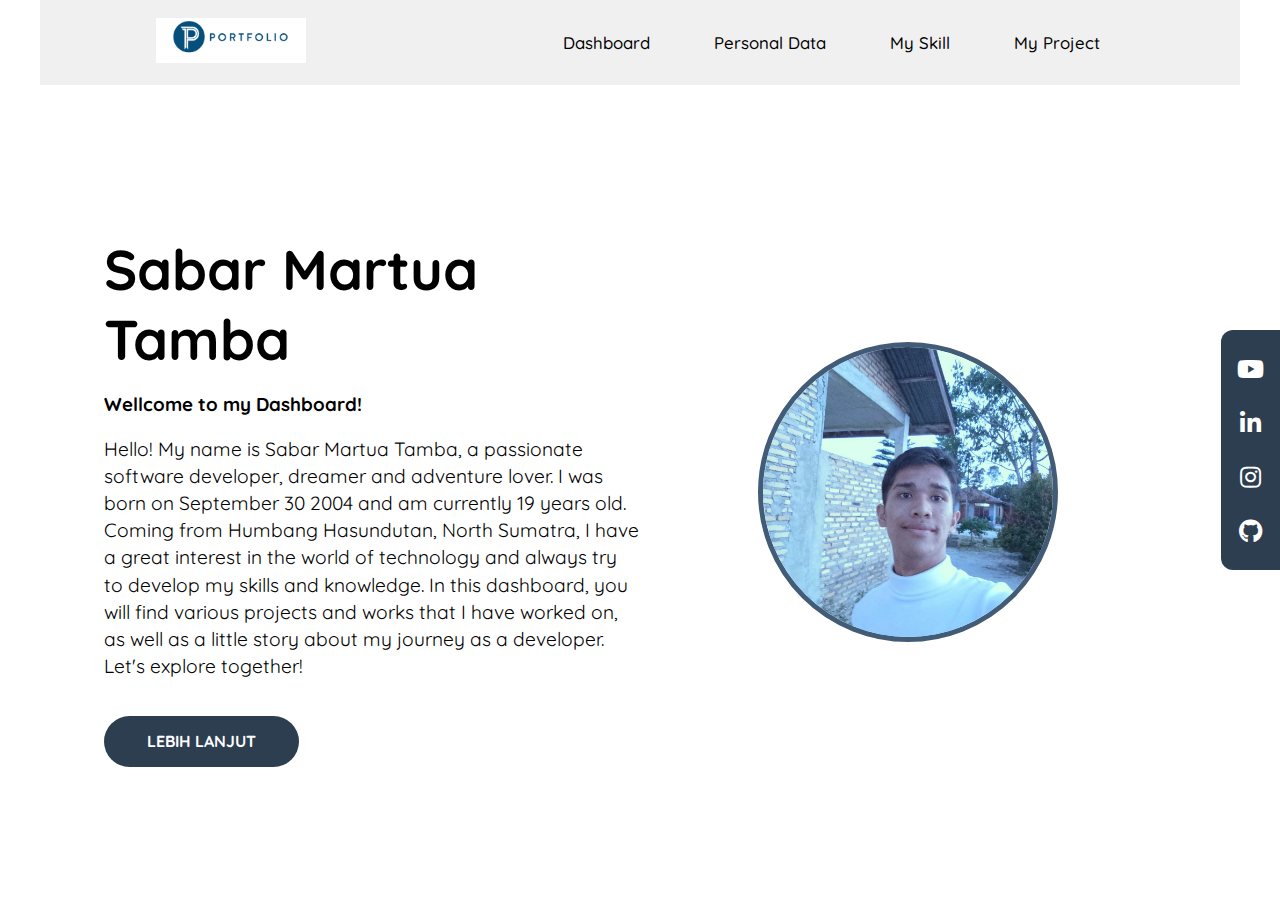
<file: index.html>
<!DOCTYPE html>
<html>

<head>
  <meta charset="utf-8" />
  <meta name="viewport" content="width=device-width, initial-scale=1.0" />
  <title>Portfolio Sabar Martua Tamba</title>

  <!-- My Own CSS -->
  <link rel="stylesheet" href="css/app.css" />

  <!-- Fonts -->
  <link rel="preconnect" href="https://fonts.googleapis.com" />
  <link rel="preconnect" href="https://fonts.gstatic.com" crossorigin />
  <link href="https://fonts.googleapis.com/css2?family=Quicksand:wght@500;700&display=swap" rel="stylesheet" />

  <!-- Font Awesome 5.15.4 -->
  <link rel="stylesheet" href="https://cdnjs.cloudflare.com/ajax/libs/font-awesome/5.15.4/css/all.min.css"
    integrity="sha512-1ycn6IcaQQ40/MKBW2W4Rhis/DbILU74C1vSrLJxCq57o941Ym01SwNsOMqvEBFlcgUa6xLiPY/NS5R+E6ztJQ=="
    crossorigin="anonymous" referrerpolicy="no-referrer" />
</head>

<body>
  <header class="navbar-container">
    <div class="logo">
      <img src="img/logoportofolio.png" alt="Sabar Martua Tamba" />
    </div>
    <nav class="nav-list">
      <ul>
        <li><a href="index.html">Dashboard</a></li>
        <li><a href="personaldata.html">Personal Data</a></li>
        <li><a href="skills.html">My Skill</a></li>
        <li><a href="project.html">My Project</a></li>
      </ul>
    </nav>
  </header>

  <main>
    <div class="content">
      <div class="content-description">
        <h1 class="title">Sabar Martua Tamba</h1>
        <h3>Wellcome to my Dashboard!</h3>
        <p>
          Hello! My name is Sabar Martua Tamba, a passionate software developer, dreamer and adventure lover.
          I was born on September 30 2004 and am currently 19 years old. Coming from Humbang Hasundutan, North Sumatra,
          I have a great interest in the world of technology and always try to develop my skills and knowledge.
          In this dashboard, you will find various projects and works that I have worked on, as well as a little story
          about my journey as a developer.
          <br>Let's explore together!
        </p>
        <form action="personaldata.html">
          <button>Lebih lanjut</button>
        </form>
      </div>

      <div class="content-image">
        <img src="img/SabarMartuaTamba.jpg" alt="Dicoding Indonesia" />
      </div>
    </div>

    <aside>
      <div class="social-media">
        <ul>
          <li>
            <a href="https://youtube.com/@sabarmartuatamba1660?si=dnfs3C2sGsAuuV3o"><i class="fab fa-youtube"></i></a>
          </li>
          <li>
            <a href="https://www.linkedin.com/in/sabar-martua-tamba-896a3925a/"><i class="fab fa-linkedin-in"></i></a>
          </li>
          <li>
            <a href="https://www.instagram.com/sabarmarttuaa?igsh=MWljdTFhdHQ3cjRu"><i class="fab fa-instagram"></i></a>
          </li>
          <li>
            <a href="https://github.com/sabarmartua"><i class="fab fa-github"></i></a>
          </li>
        </ul>
      </div>
    </aside>
  </main>
</body>

</html>
</file>
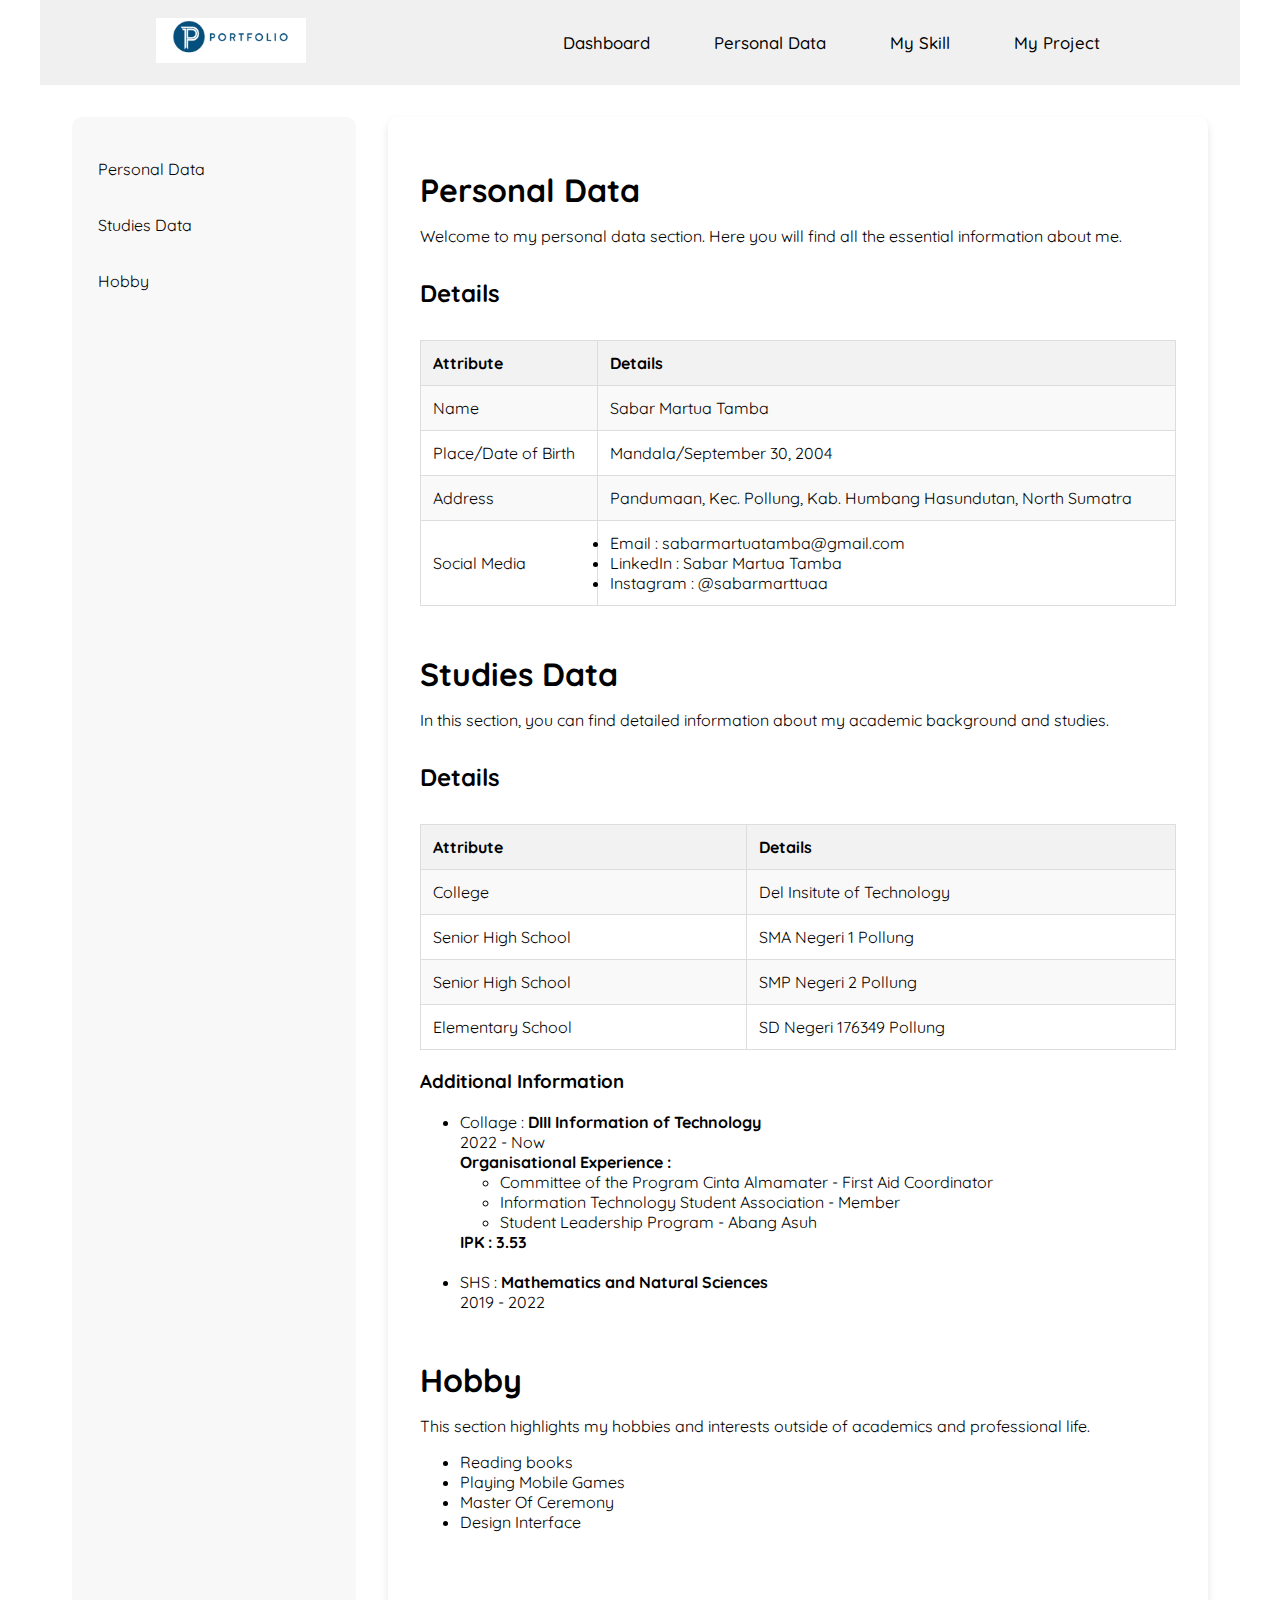
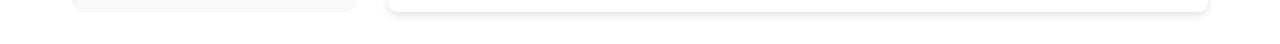
<file: personaldata.html>
<!DOCTYPE html>
<html>
<head>
    <meta charset="utf-8" />
    <meta name="viewport" content="width=device-width, initial-scale=1.0" />
    <title>Portfolio Sabar Martua Tamba</title>

    <!-- My Own CSS -->
    <link rel="stylesheet" href="css/style.css" />

    <!-- Fonts -->
    <link rel="preconnect" href="https://fonts.googleapis.com" />
    <link rel="preconnect" href="https://fonts.gstatic.com" crossorigin />
    <link
      href="https://fonts.googleapis.com/css2?family=Quicksand:wght@500;700&display=swap"
      rel="stylesheet"
    />

    <!-- Font Awesome 5.15.4 -->
    <link
      rel="stylesheet"
      href="https://cdnjs.cloudflare.com/ajax/libs/font-awesome/5.15.4/css/all.min.css"
      integrity="sha512-1ycn6IcaQQ40/MKBW2W4Rhis/DbILU74C1vSrLJxCq57o941Ym01SwNsOMqvEBFlcgUa6xLiPY/NS5R+E6ztJQ=="
      crossorigin="anonymous"
      referrerpolicy="no-referrer"
    />
    <style>
        /* Existing CSS here */
        /* Additional CSS for smooth scrolling */
        html {
            scroll-behavior: smooth;
        }

        .main-content section {
            margin-bottom: 3rem;
        }
        .sidebar ol {
            padding-left: 0;
            list-style: none;
        }

        .sidebar ol li {
            margin-bottom: 1rem;
        }

        .sidebar ol li a {
            text-decoration: none;
            color: #000;
            display: block;
            padding: 10px;
            border-radius: 5px;
            transition: background-color 0.3s ease;
        }

        .sidebar ol li a:hover {
            background-color: #425c77;
            color: #fff;
        }
    </style>
</head>
<body>
    <header class="navbar-container">
        <div class="logo">
            <img src="img/logoportofolio.png" alt="Sabar Martua Tamba" />
        </div>
        <nav class="nav-list">
            <ul>
                <li><a href="index.html">Dashboard</a></li>
                <li><a href="personaldata.html">Personal Data</a></li>
                <li><a href="skills.html">My Skill</a></li>
                <li><a href="project.html">My Project</a></li>
            </ul>
        </nav>
    </header>

    <main class="container">
        <div class="sidebar">
            <ol>
                <li><a href="#location">Personal Data</a></li>
                <li><a href="#date-and-time">Studies Data</a></li>
                <li><a href="#payment">Hobby</a></li>
            </ol>
        </div>

        <div class="main-content">
            <section id="location">
                <h1>Personal Data</h1>
                <p>Welcome to my personal data section. Here you will find all the essential information about me.</p>
                <div class="form-section">
                  <h2>Details</h2>
                  <table>
                      <tr>
                          <th>Attribute</th>
                          <th>Details</th>
                      </tr>
                      <tr>
                          <td>Name</td>
                          <td>Sabar Martua Tamba</td>
                      </tr>
                      <tr>
                          <td>Place/Date of Birth</td>
                          <td>Mandala/September 30, 2004</td>
                      </tr>
                      <tr>
                          <td>Address</td>
                          <td>Pandumaan, Kec. Pollung, Kab. Humbang Hasundutan, North Sumatra</td>
                      </tr>
                      <tr>
                          <td>Social Media</td>
                          <td>
                            <li>Email : sabarmartuatamba@gmail.com</li>
                            <li>LinkedIn : Sabar Martua Tamba</li>
                            <li>Instagram : @sabarmarttuaa</li>
                          </td>
                      </tr>
                  </table>
              </div>
            </section>
            <section id="date-and-time">
                <h1>Studies Data</h1>
                <p>In this section, you can find detailed information about my academic background and studies.</p>
                <div class="form-section">
                  <h2>Details</h2>
                  <table>
                      <tr>
                          <th>Attribute</th>
                          <th>Details</th>
                      </tr>
                      <tr>
                          <td>College</td>
                          <td>Del Insitute of Technology</td>
                      </tr>
                      <tr>
                          <td>Senior High School</td>
                          <td>SMA Negeri 1 Pollung</td>
                      </tr>
                      <tr>
                          <td>Senior High School</td>
                          <td>SMP Negeri 2 Pollung</td>
                      </tr>
                      <tr>
                          <td>Elementary School</td>
                          <td>SD Negeri 176349 Pollung</td>
                      </tr>
                  </table>
              </div>
                <h3>Additional Information</h3>
                <ul>
                    <li>Collage : <strong>DIII Information of Technology</strong><br>
                    2022 - Now
                    <br><strong>Organisational Experience :</strong>
                    </li>
                    <ul>
                        <li>Committee of the Program Cinta Almamater - First Aid Coordinator</li>
                        <li>Information Technology Student Association - Member</li>
                        <li>Student Leadership Program - Abang Asuh</li>
                    </ul>
                    <strong>IPK : 3.53</strong>
                    <br><br>
                    <li>SHS     : <strong>Mathematics and Natural Sciences</strong><br>
                      2019 - 2022
                      </li>
                </ul>
            </section>
            <section id="payment">
                <h1>Hobby</h1>
                <p>This section highlights my hobbies and interests outside of academics and professional life.</p>
                <ul>
                    <li>Reading books</li>
                    <li>Playing Mobile Games</li>
                    <li>Master Of Ceremony</li>
                    <li>Design Interface</li>
                </ul>
            </section>
        </div>
    </main>
</body>
</html>
</file>
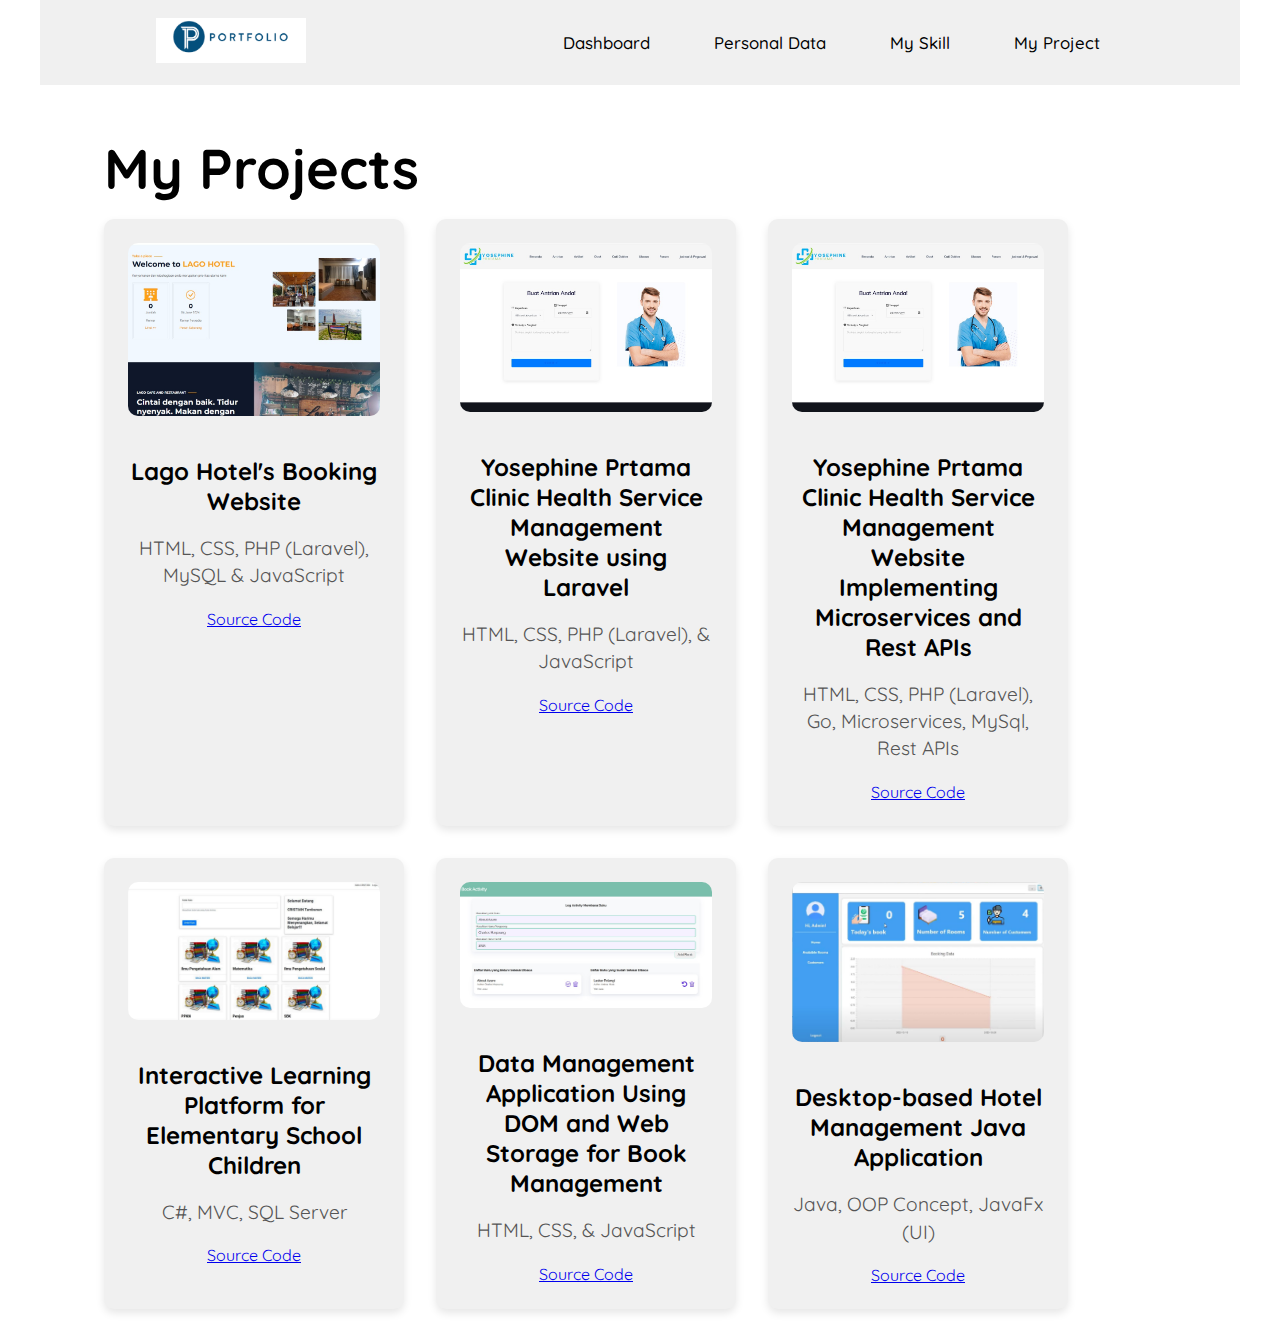
<file: project.html>
<!DOCTYPE html>
<html>
<head>
  <meta charset="utf-8" />
  <meta name="viewport" content="width=device-width, initial-scale=1.0" />
  <title>My Projects - Sabar Martua Tamba</title>

  <!-- My Own CSS -->
  <link rel="stylesheet" href="css/app.css" />

  <!-- Fonts -->
  <link rel="preconnect" href="https://fonts.googleapis.com" />
  <link rel="preconnect" href="https://fonts.gstatic.com" crossorigin />
  <link
    href="https://fonts.googleapis.com/css2?family=Quicksand:wght@500;700&display=swap"
    rel="stylesheet"
  />

  <!-- Font Awesome 5.15.4 -->
  <link
    rel="stylesheet"
    href="https://cdnjs.cloudflare.com/ajax/libs/font-awesome/5.15.4/css/all.min.css"
    integrity="sha512-1ycn6IcaQQ40/MKBW2W4Rhis/DbILU74C1vSrLJxCq57o941Ym01SwNsOMqvEBFlcgUa6xLiPY/NS5R+E6ztJQ=="
    crossorigin="anonymous"
    referrerpolicy="no-referrer"
  />
</head>
<body>
  <header class="navbar-container">
    <div class="logo">
      <img src="img/logoportofolio.png" alt="Sabar Martua Tamba" />
    </div>
    <nav class="nav-list">
      <ul>
        <li><a href="index.html">Dashboard</a></li>
        <li><a href="personaldata.html">Personal Data</a></li>
        <li><a href="skills.html">My Skill</a></li>
        <li><a href="project.html">My Project</a></li>
    </ul>
    </nav>
  </header>

  <main>
    <div class="content">
      <div class="content-description">
        <h1 class="title">My Projects</h1>
        <div class="project-card-container">
          <!-- Project 1 -->
          <div class="project-card">
            <img src="img/lagohotel.jpg" alt="Project 1" class="project-image" />
            <h2>Lago Hotel's Booking Website</h2>
            <p>HTML, CSS, PHP (Laravel), MySQL & JavaScript</p>
            <a href="https://github.com/rickyananada1/PA1-Kel8.git" class="btn">Source Code</a>
          </div>

          <!-- Project 2 -->
          <div class="project-card">
            <img src="img/yosephineKlinik2.jpg" alt="Project 2" class="project-image" />
            <h2>Yosephine Prtama Clinic Health Service Management Website using Laravel</h2>
            <p>HTML, CSS, PHP (Laravel), & JavaScript</p>
            <a href="https://github.com/sabarmartua/Yosephine-Prtama-Clinic-Health-Service-Management-Website-using-Laravel.git" class="btn">Source Code</a>
          </div>

          <!-- Project 3 -->
          <div class="project-card">
            <img src="img/yosephineKlinik2.jpg" alt="Project 3" class="project-image" />
            <h2>Yosephine Prtama Clinic Health Service Management Website Implementing Microservices and Rest APIs</h2>
            <p>HTML, CSS, PHP (Laravel), Go, Microservices, MySql, Rest APIs</p>
            <a href="https://github.com/sabarmartua/Yosephine-Prtama-Clinic-Health-Service-Management-Website-Implementing-Microservices-and-Rest-APIs.git" class="btn">Source Code</a>
          </div>
          <div class="project-card-container">
            <!-- Project 1 -->
            <div class="project-card">
              <img src="img/quisweb.jpg" alt="Project 4" class="project-image" />
              <h2>Interactive Learning Platform for Elementary School Children</h2>
              <p>C#, MVC, SQL Server</p>
              <a href="https://drive.google.com/drive/folders/16ib1Cd_hBERbFw6tUmRun8SItvwXqnRV?usp=sharing" class="btn">Source Code</a>
            </div>
  
            <!-- Project 2 -->
            <div class="project-card">
              <img src="img/bookweb.jpg" alt="Project 5" class="project-image" />
              <h2>Data Management Application Using DOM and Web Storage for Book Management</h2>
              <p>HTML, CSS, & JavaScript</p>
              <a href="https://github.com/sabarmartua/Data-Management-Application-Using-DOM-and-Web-Storage-for-Book-Management.git" class="btn">Source Code</a>
            </div>
  
            <!-- Project 3 -->
            <div class="project-card">
              <img src="img/JAVAHOTELAPP.jpg" alt="Project 6" class="project-image" />
              <h2>Desktop-based Hotel Management Java Application</h2>
              <p>Java, OOP Concept, JavaFx (UI)</p>
              <a href="https://github.com/sabarmartua/Desktop-based-Hotel-Management-Java-Application.git" class="btn">Source Code</a>
            </div>
            </div>
        </div>
      </div>
    </div>
  </main>
</body>
</html>
</file>
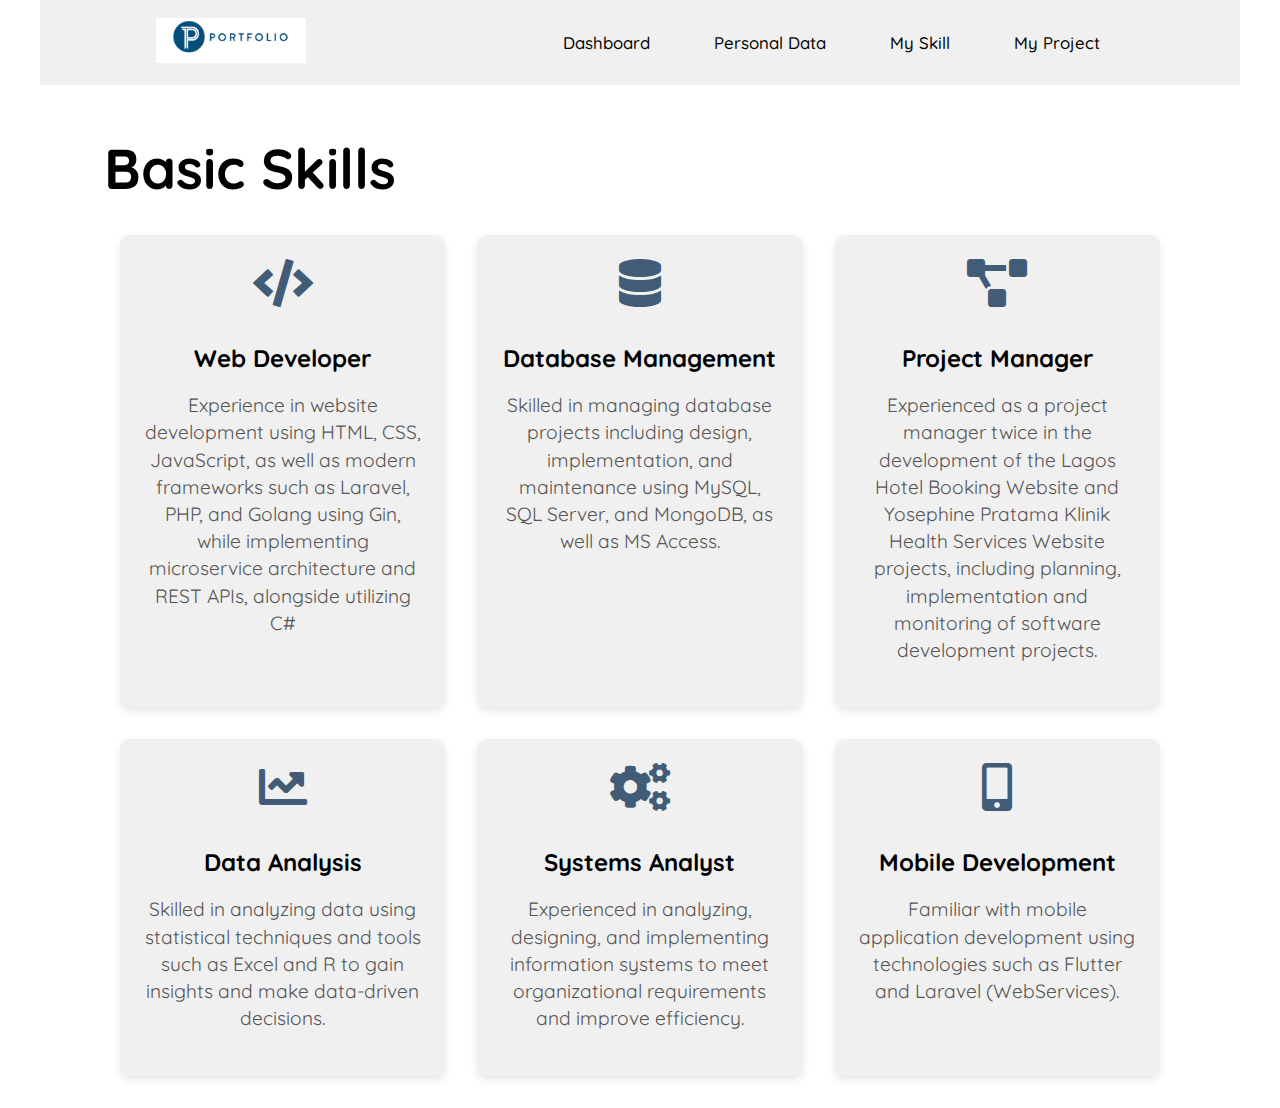
<file: skills.html>
<!DOCTYPE html>
<html>
<head>
  <meta charset="utf-8" />
  <meta name="viewport" content="width=device-width, initial-scale=1.0" />
  <title>My Skills - Sabar Martua Tamba</title>

  <!-- My Own CSS -->
  <link rel="stylesheet" href="css/app.css" />

  <!-- Fonts -->
  <link rel="preconnect" href="https://fonts.googleapis.com" />
  <link rel="preconnect" href="https://fonts.gstatic.com" crossorigin />
  <link
    href="https://fonts.googleapis.com/css2?family=Quicksand:wght@500;700&display=swap"
    rel="stylesheet"
  />

  <!-- Font Awesome 5.15.4 -->
  <link
    rel="stylesheet"
    href="https://cdnjs.cloudflare.com/ajax/libs/font-awesome/5.15.4/css/all.min.css"
    integrity="sha512-1ycn6IcaQQ40/MKBW2W4Rhis/DbILU74C1vSrLJxCq57o941Ym01SwNsOMqvEBFlcgUa6xLiPY/NS5R+E6ztJQ=="
    crossorigin="anonymous"
    referrerpolicy="no-referrer"
  />
</head>
<body>
  <header class="navbar-container">
    <div class="logo">
      <img src="img/logoportofolio.png" alt="Sabar Martua Tamba" />
    </div>
    <nav class="nav-list">
      <ul>
        <li><a href="index.html">Dashboard</a></li>
        <li><a href="personaldata.html">Personal Data</a></li>
        <li><a href="skills.html">My Skill</a></li>
        <li><a href="project.html">My Project</a></li>
    </ul>
    </nav>
  </header>

  <main>
    <div class="content">
      <div class="content-description">
        <h1 class="title">Basic Skills</h1>
        <div class="card-container">
          <div class="card">
            <i class="fas fa-code card-icon"></i>
            <h2>Web Developer</h2>
            <p>Experience in website development using HTML, CSS, JavaScript, as well as modern frameworks such as Laravel, PHP, and Golang using Gin, while implementing microservice architecture and REST APIs, alongside utilizing C#</p>
          </div>
          <div class="card">
            <i class="fas fa-database card-icon"></i>
            <h2>Database Management</h2>
            <p>Skilled in managing database projects including design, implementation, and maintenance using MySQL, SQL Server, and MongoDB, as well as MS Access.</p>
          </div>
          <div class="card">
            <i class="fas fa-project-diagram card-icon"></i>
            <h2>Project Manager</h2>
            <p>Experienced as a project manager twice in the development of the Lagos Hotel Booking Website and Yosephine 
                Pratama Klinik Health Services Website projects, including planning, implementation and monitoring of software development projects.</p>
          </div>
        </div>
        <div class="card-container">
            <div class="card">
              <i class="fas fa-chart-line card-icon"></i>
              <h2>Data Analysis</h2>
              <p>Skilled in analyzing data using statistical techniques and tools such as Excel and R to gain insights and make data-driven decisions.</p>
            </div>
            <div class="card">
              <i class="fas fa-cogs card-icon"></i>
              <h2>Systems Analyst</h2>
              <p>Experienced in analyzing, designing, and implementing information systems to meet organizational requirements and improve efficiency.</p>
            </div>
            <div class="card">
              <i class="fas fa-mobile-alt card-icon"></i>
              <h2>Mobile Development</h2>
              <p>Familiar with mobile application development using technologies such as Flutter and Laravel (WebServices).</p>
            </div>
          </div>
      </div>
    </div>
  </main>
</body>
</html>
</file>
<file: css/app.css>
*,
*::before,
*::after {
  box-sizing: border-box;
}
 
body {
  font-family: 'Quicksand', sans-serif;
  height: 100vh;
  margin: 0;
  display: flex;
  flex-direction: column;
}
 
header.navbar-container {
  width: 100%;
  max-width: 1200px;
  padding-block: 1rem;
  margin-inline: auto;
  display: flex;
  justify-content: space-around;
  align-items: center;
  background-color: #f0f0f0;
  z-index: 9999;
}
 
header.navbar-container .logo img {
  width: 150px;
}
 
header.navbar-container .nav-list ul {
  padding-left: 0;
  display: flex;
  justify-content: center;
  gap: 2rem 1rem;
}
 
header.navbar-container .nav-list li {
  list-style-type: none;
}
 
header.navbar-container .nav-list li a {
  padding: 0.5rem 1.5rem;
  border-radius: 999px;
  text-decoration: none;
  font-size: 1.05rem;
  font-weight: 500;
  color: black;
  transition: all 0.2s ease-in-out;
}
 
header.navbar-container .nav-list li:hover a {
  background-color: #425c77;
  color: white;
}

 
main {
  flex: 1;
  width: 100%;
  max-width: 1200px;
  margin-inline: auto;
  padding: 2rem 4rem;
  display: flex;
  align-items: center;
}
 
main .content {
  flex: 1;
  display: flex;
  align-items: center;
}
 
main .content .content-description {
  flex: 1 1;
}
 
main .content .content-description .title {
  margin-block: 1rem;
  font-size: 3.5rem;
}
 
main .content .content-description p {
  font-size: 1.2rem;
  line-height: 1.7rem;
}
 
main .content .content-description button {
  padding: 0.8rem 2.5rem;
  border: 3px solid transparent;
  border-radius: 999px;
  margin-block-start: 1rem;
  background-color: #2d3e50;
  font-family: 'Quicksand', sans-serif;
  text-transform: uppercase;
  font-size: 1rem;
  font-weight: 700;
  color: white;
  cursor: pointer;
  transition: all 0.15s ease-in;
}
 
main .content .content-description button:hover {
  border: 3px solid #2d3e50;
  background-color: transparent;
  color: #2d3e50;
}
 
main .content .content-image {
  flex: 1;
  display: flex;
}
 
main .content .content-image img {
  width: 300px;
  min-width: 250px;
  margin: auto;
  border-radius: 50%;
  border: 5px solid #425c77;
}

 
main aside {
  position: fixed;
  inset-block: 0;
  inset-inline-end: 0;
}
 
main aside .social-media {
  height: 100%;
  display: flex;
}
 
main aside .social-media ul {
  padding: 1.5rem 1rem;
  border-top-left-radius: 12px;
  border-bottom-left-radius: 12px;
  margin: auto;
  background-color: #2d3e50;
  display: flex;
  flex-flow: column nowrap;
  align-items: center;
  justify-content: center;
  gap: 1.5rem;
}
 
main aside .social-media li {
  list-style-type: none;
}
 
main aside .social-media li a {
  text-decoration: none;
  font-size: 1.5rem;
  color: white;
  transition: all 0.1s ease-in-out;
}
 
main aside .social-media li a:hover {
  color: #89b0d9;
}
 
/* Medium devices (768px dan di bawahnya) */
@media screen and (max-width: 768px) {
  header.navbar-container {
    flex-direction: column;
  }
 
  header.navbar-container .nav-list ul {
    flex-wrap: wrap;
    column-gap: 0.5rem;
  }
 
  main {
    padding: 1rem 3rem;
  }
 
  main .content {
    flex-direction: column;
    gap: 2rem;
  }
 
  main .content .content-description .title {
    font-size: 3rem;
  }
 
  main .content .content-description p {
    font-size: 1rem;
  }
 
  main .content .content-image {
    order: -1;
  }
}

table {
  width: 100%;
  border-collapse: collapse;
  margin-top: 2rem;
}

table, th, td {
  border: 1px solid #ddd;
}

th, td {
  padding: 12px;
  text-align: left;
}

th {
  background-color: #f2f2f2;
  font-weight: bold;
}

tr:nth-child(even) {
  background-color: #f9f9f9;
}

tr:hover {
  background-color: #f1f1f1;
}

.card-container {
  display: flex;
  justify-content: space-between;
  margin-top: 2rem;
}

.card {
  background-color: #f0f0f0;
  border-radius: 10px;
  padding: 1.5rem;
  text-align: center;
  flex: 1;
  margin: 0 1rem;
  box-shadow: 0 4px 8px rgba(0, 0, 0, 0.1);
  transition: transform 0.3s, box-shadow 0.3s;
}

.card-icon {
  font-size: 3rem;
  color: #425c77;
  margin-bottom: 1rem;
}

.card h2 {
  font-size: 1.5rem;
  margin-bottom: 1rem;
}

.card p {
  font-size: 1rem;
  line-height: 1.5rem;
  color: #555;
}

.card:hover {
  transform: translateY(-10px);
  box-shadow: 0 6px 12px rgba(0, 0, 0, 0.2);
}

.project-card-container {
  display: flex;
  flex-wrap: wrap;
  gap: 2rem;
}

.project-card {
  background-color: #f0f0f0;
  border-radius: 10px;
  padding: 1.5rem;
  text-align: center;
  flex: 1;
  min-width: 250px;
  max-width: 300px;
  box-shadow: 0 4px 8px rgba(0, 0, 0, 0.1);
  transition: transform 0.3s, box-shadow 0.3s;
}

.project-card img.project-image {
  width: 100%;
  height: auto;
  border-radius: 10px;
  margin-bottom: 1rem;
}

.project-card h2 {
  font-size: 1.5rem;
  margin-bottom: 1rem;
}

.project-card p {
  font-size: 1rem;
  line-height: 1.5rem;
  color: #555;
}

.project-card:hover {
  transform: translateY(-10px);
  box-shadow: 0 6px 12px rgba(0, 0, 0, 0.2);
}

/* Responsive design for smaller screens */
@media screen and (max-width: 768px) {
  .project-card-container {
    flex-direction: column;
    align-items: center;
  }

  .project-card {
    margin: 1rem 0;
    width: 80%;
  }
}
</file>
<file: css/style.css>
* {
    box-sizing: border-box;
}

body {
    font-family: 'Quicksand', sans-serif;
    height: 100vh;
    margin: 0;
    display: flex;
    flex-direction: column;
}

header.navbar-container {
    width: 100%;
    max-width: 1200px;
    padding-block: 1rem;
    margin-inline: auto;
    display: flex;
    justify-content: space-around;
    align-items: center;
    background-color: #f0f0f0;
    z-index: 9999;
}

header.navbar-container .logo img {
    width: 150px;
}

header.navbar-container .nav-list ul {
    padding-left: 0;
    display: flex;
    justify-content: center;
    gap: 2rem 1rem;
}

header.navbar-container .nav-list li {
    list-style-type: none;
}

header.navbar-container .nav-list li a {
    padding: 0.5rem 1.5rem;
    border-radius: 999px;
    text-decoration: none;
    font-size: 1.05rem;
    font-weight: 500;
    color: black;
    transition: all 0.2s ease-in-out;
}

header.navbar-container .nav-list li:hover a {
    background-color: #425c77;
    color: white;
}

.container {
    display: flex;
    width: 100%;
    max-width: 1200px;
    margin-inline: auto;
    padding: 2rem;
    gap: 2rem;
}

.sidebar {
    flex: 1;
    background-color: #f8f8f8;
    padding: 1rem;
    border-radius: 10px;
}

.sidebar ol {
    padding-left: 1rem;
    list-style: none;
}

.sidebar ol li {
    margin-bottom: 1rem;
}

.sidebar ol li a {
    text-decoration: none;
    color: #000;
    display: block;
    padding: 10px;
    border-radius: 5px;
    transition: background-color 0.3s ease;
}

.sidebar ol li a:hover {
    background-color: #425c77;
    color: #fff;
}

.main-content {
    flex: 3;
    background-color: #ffffff;
    padding: 2rem;
    border-radius: 10px;
    box-shadow: 0 4px 8px rgba(0, 0, 0, 0.1);
}

.main-content h1 {
    font-size: 2rem;
    margin-bottom: 1rem;
}

.main-content .form-section {
    margin-top: 2rem;
}

.main-content .form-section h2 {
    font-size: 1.5rem;
    margin-bottom: 1rem;
}

table {
    width: 100%;
    border-collapse: collapse;
    margin-top: 2rem;
}

table, th, td {
    border: 1px solid #ddd;
}

th, td {
    padding: 12px;
    text-align: left;
}

th {
    background-color: #f2f2f2;
    font-weight: bold;
}

tr:nth-child(even) {
    background-color: #f9f9f9;
}

tr:hover {
    background-color: #f1f1f1;
}

/* Medium devices (768px and below) */
@media screen and (max-width: 768px) {
    header.navbar-container {
        flex-direction: column;
    }

    header.navbar-container .nav-list ul {
        flex-wrap: wrap;
        column-gap: 0.5rem;
    }

    .container {
        flex-direction: column;
        padding: 1rem;
    }

    .sidebar {
        width: 100%;
        
    }

    .main-content {
        width: 100%;
    }
}
</file>
